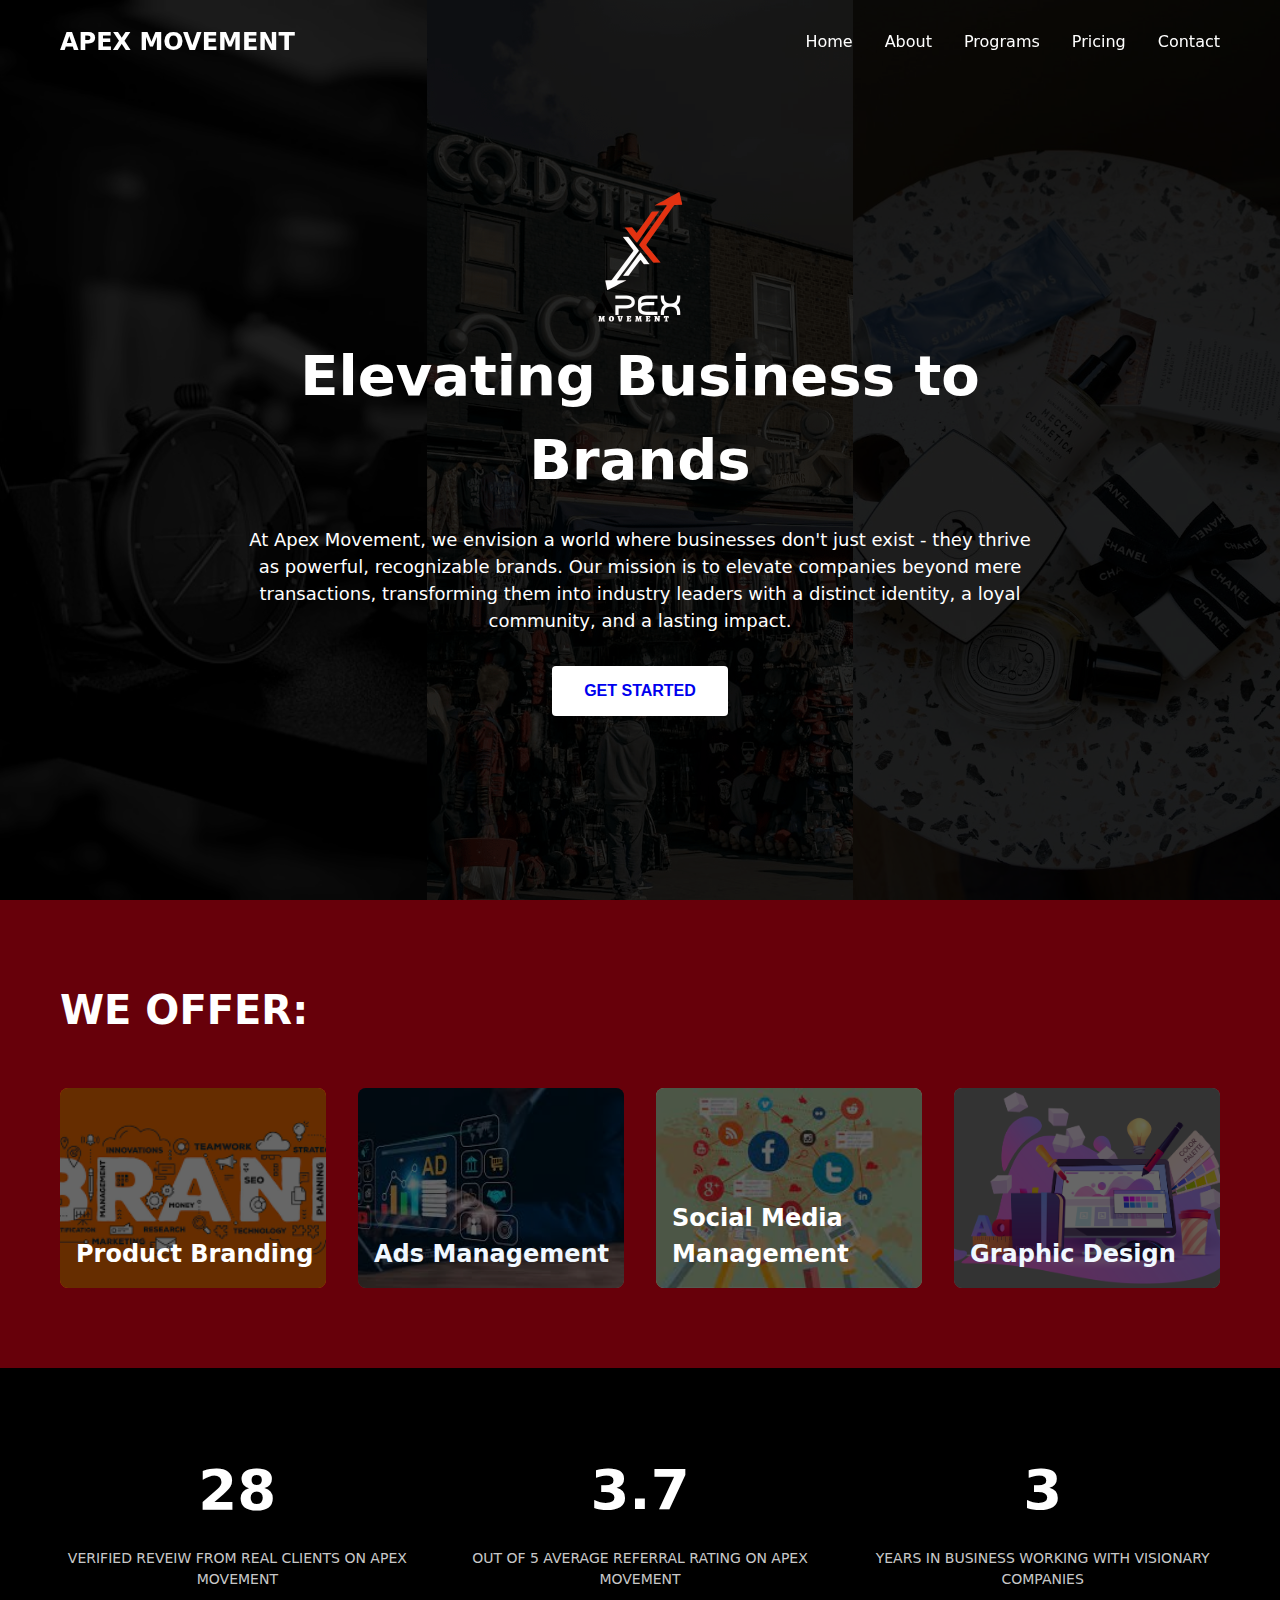
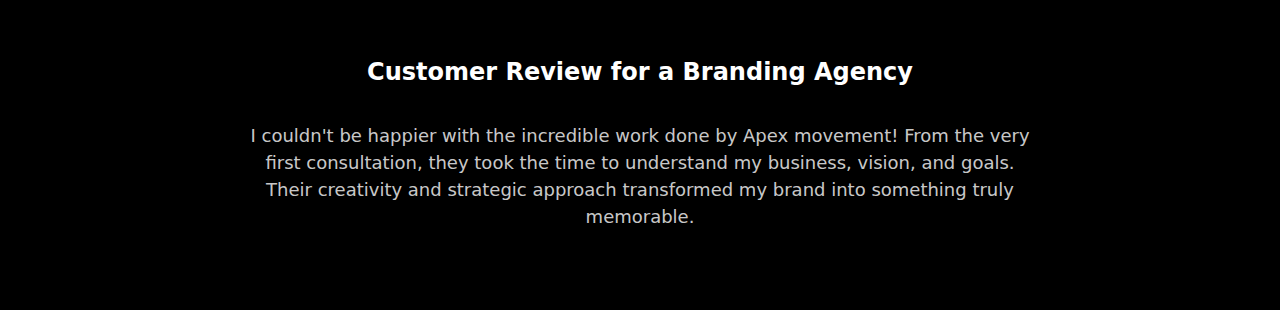
<file: index.html>
<!DOCTYPE html>
<html lang="en">
<head>
    <meta charset="UTF-8">
    <meta name="viewport" content="width=device-width, initial-scale=1.0">
    <title>Apex Movement - Branding Agency</title>
    <link rel="stylesheet" href="style.css">
    <link rel="icon" href="imgs\logo.png" type="image/icon type">
</head>
<body>
    <header class="nav-header">
        <nav class="container">
            <div class="logo">APEX MOVEMENT</div>
            <ul class="nav-links">
                <li><a href="#home">Home</a></li>
                <li><a href="#about">About</a></li>
                <li><a href="#programs">Programs</a></li>
                <li><a href="#pricing">Pricing</a></li>
                <li><a href="#contact">Contact</a></li>
            </ul>
        </nav>
    </header>

    <section class="hero">
        <div class="hero-grid">
            <div class="hero-image clock-image"></div>
            <div class="hero-image store-image"></div>
            <div class="hero-image lifestyle-image"></div>
        </div>
        <div class="hero-content">
            <img src="imgs\7110b265-3ef0-4b28-806f-1147794658ce_removalai_preview.png" alt="LOGO" width="150px" height="150px">
            <h1>Elevating Business to Brands</h1>
            <p>At Apex Movement, we envision a world where businesses don't just exist - they thrive as powerful, recognizable brands. Our mission is to elevate companies beyond mere transactions, transforming them into industry leaders with a distinct identity, a loyal community, and a lasting impact.</p>
            <button class="cta-button"><a href="info.html" style="text-decoration: none;">GET STARTED</a></button>
        </div>
    </section>

    <section class="services">
        <div class="container">
            <h2>WE OFFER:</h2>
            <div class="services-grid">
                <div class="service-cardP">
                    <h3>Product Branding</h3>
                </div>
                <div class="service-cardA">
                    <h3 style="color: aliceblue;">Ads Management</h3>
                </div>
                <div class="service-cardS">
                    <h3 >Social Media Management</h3>
                </div>
                <div class="service-cardG" style="background-color: gray;">
                    <h3 style="color: aliceblue;">Graphic Design</h3>
                </div>
            </div>
        </div>
    </section>

    <section class="stats">
        <div class="container">
            <div class="stats-grid">
                <div class="stat-card">
                    <div class="stat-number">28</div>
                    <div class="stat-label">VERIFIED REVEIW FROM REAL CLIENTS ON APEX MOVEMENT</div>
                </div>
                <div class="stat-card">
                    <div class="stat-number">3.7</div>
                    <div class="stat-label">Out Of 5 AVERAGE REFERRAL RATING ON APEX MOVEMENT</div>
                </div>
                <div class="stat-card">
                    <div class="stat-number">3</div>
                    <div class="stat-label">Years In Business WORKING WITH VISIONARY COMPANIES</div>
                </div>
            </div>

            <div class="testimonial">
                <h2>Customer Review for a Branding Agency</h2>
                <p>I couldn't be happier with the incredible work done by Apex movement! From the very first consultation, they took the time to understand my business, vision, and goals. Their creativity and strategic approach transformed my brand into something truly memorable.</p>
            </div>
        </div>
    </section>
</body>
</html>
</file>
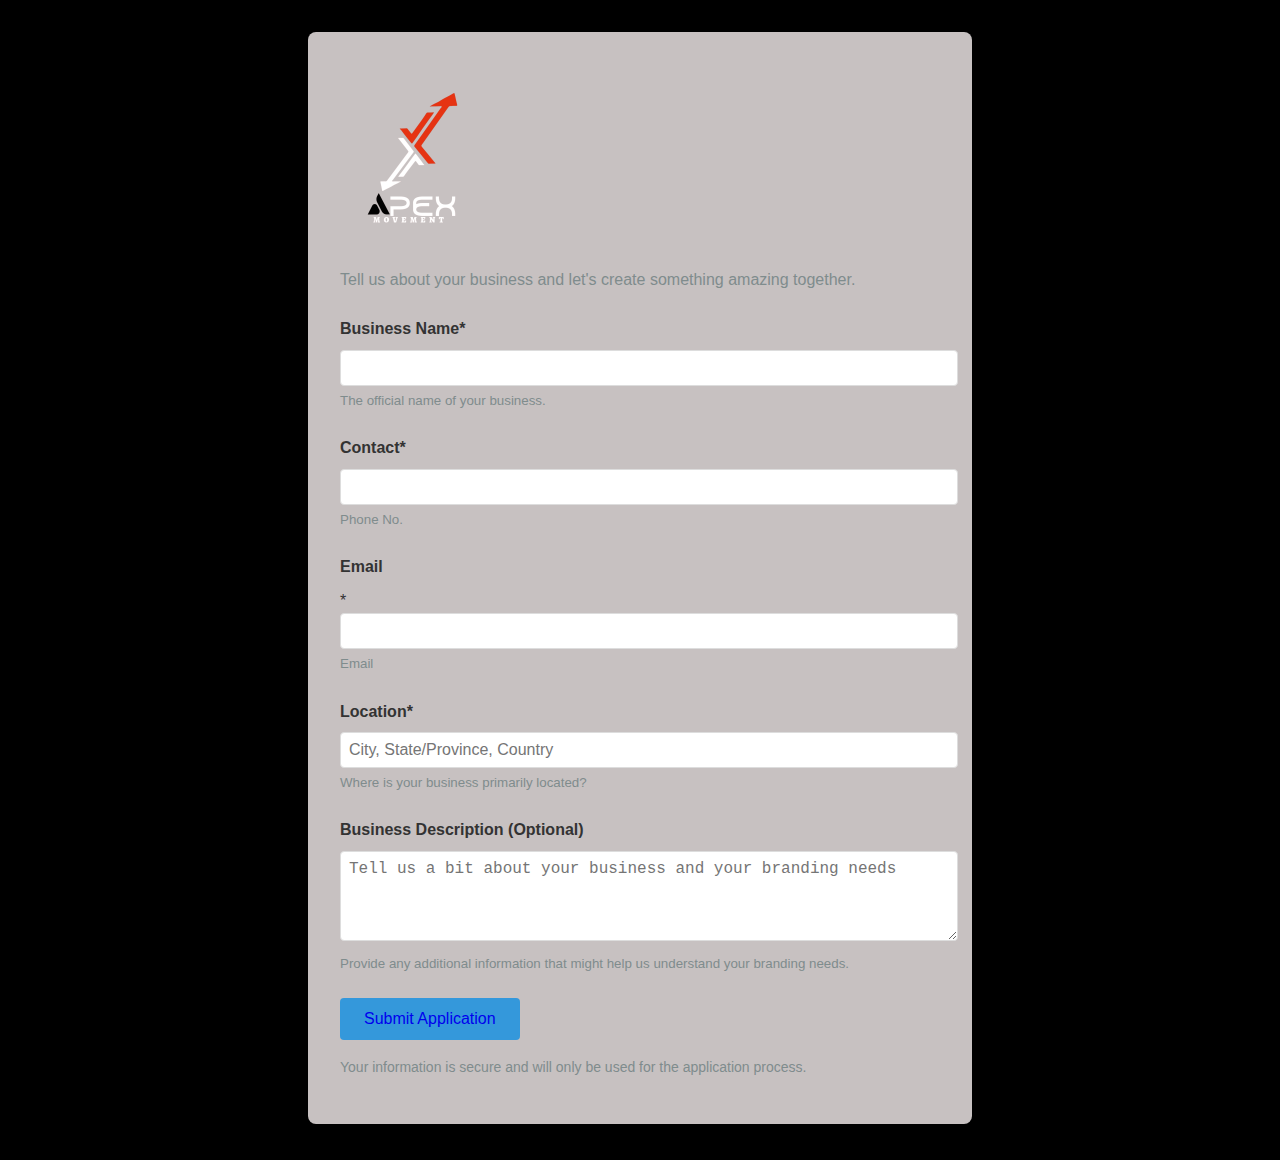
<file: info.html>
<!DOCTYPE html>
<html lang="en">
<head>
    <meta charset="UTF-8">
    <meta name="viewport" content="width=device-width, initial-scale=1.0">
    <link rel="icon" href="imgs\logo.png" type="image/icon type">
    <title>Apex Movement</title>
    <link rel="stylesheet" href="styles.css">
</head>
<body>
    <div class="container">
        <form id="application-form" action="#" method="POST">
            <h1><img src="imgs\7110b265-3ef0-4b28-806f-1147794658ce_removalai_preview.png" alt="LOGO" width="150px" height="150px"></h1>
            <p class="form-description">Tell us about your business and let's create something amazing together.</p>
            
            <div class="form-group">
                <label for="business-name">Business Name*</label>
                <input type="text" id="business-name" name="business-name" required>
                <small>The official name of your business.</small>
            </div>

            <div class="form-group">
                <label for="contact">Contact*</label>
                <input type="tel" id="contact" name="business-name" required>
                <small>Phone No.</small>
            </div>
            <div class="form-group">
                <label for="email">Email</label>*</label>
                <input type="email" id="email" name="email" required>
                <small>Email <address></address></small>
            </div>

            <div class="form-group">
                <label for="location">Location*</label>
                <input type="text" id="location" name="location" placeholder="City, State/Province, Country" required>
                <small>Where is your business primarily located?</small>
            </div>

            <div class="form-group">
                <label for="description">Business Description (Optional)</label>
                <textarea id="description" name="description" rows="4" placeholder="Tell us a bit about your business and your branding needs"></textarea>
                <small>Provide any additional information that might help us understand your branding needs.</small>
            </div>

            <button type="submit"><a href="index.html" style="text-decoration: none;">Submit Application</a></button>

            <p class="privacy-notice">Your information is secure and will only be used for the application process.</p>
        </form>
    </div>
</body>
</html>
</file>
<file: styles.css>
body {
  font-family: Arial, sans-serif;
  line-height: 1.6;
  color: #333;
  background-color: black;
  margin: 0;
  padding: 0;
}

.container {
  max-width: 600px;
  margin: 2rem auto;
  padding: 2rem;
  background-color:rgb(199, 193, 193) ;
  border-radius: 8px;
  box-shadow: 0 0 10px rgba(0, 0, 0, 0.1);
}

h1 {
  color: #2c3e50;
  margin-bottom: 0.5rem;
}

.form-description {
  color: #7f8c8d;
  margin-bottom: 1.5rem;
}

.form-group {
  margin-bottom: 1.5rem;
}

label {
  display: block;
  margin-bottom: 0.5rem;
  font-weight: bold;
}

input[type="text"],
textarea {
  width: 100%;
  padding: 0.5rem;
  border: 1px solid #ddd;
  border-radius: 4px;
  font-size: 1rem;
}

input[type="tel"],
textarea {
  width: 100%;
  padding: 0.5rem;
  border: 1px solid #ddd;
  border-radius: 4px;
  font-size: 1rem;
}

input[type="email"],
textarea {
  width: 100%;
  padding: 0.5rem;
  border: 1px solid #ddd;
  border-radius: 4px;
  font-size: 1rem;
}

textarea {
  resize: vertical;
}

small {
  display: block;
  margin-top: 0.25rem;
  color: #7f8c8d;
}

button {
  display: inline-block;
  background-color: #3498db;
  color: #fff;
  padding: 0.75rem 1.5rem;
  border: none;
  border-radius: 4px;
  font-size: 1rem;
  cursor: pointer;
  transition: background-color 0.3s ease;
}

button:hover {
  background-color: #2980b9;
}

.privacy-notice {
  margin-top: 1rem;
  font-size: 0.875rem;
  color: #7f8c8d;
}

/* Responsive design */
@media (max-width: 768px) {
  .container {
    margin: 1rem;
    padding: 1rem;
  }
}
</file>
<file: style.css>
/* Reset and base styles */
* {
    margin: 0;
    padding: 0;
    box-sizing: border-box;
}

body {
    font-family: system-ui, -apple-system, sans-serif;
    line-height: 1.5;
}

.container {
    max-width: 1200px;
    margin: 0 auto;
    padding: 0 20px;
}

/* Navigation */
.nav-header {
    position: fixed;
    top: 0;
    left: 0;
    right: 0;
    z-index: 1000;
    padding: 1.5rem 0;
}

.nav-header nav {
    display: flex;
    justify-content: space-between;
    align-items: center;
}

.logo {
    color: white;
    font-size: 1.5rem;
    font-weight: bold;
}

.nav-links {
    display: flex;
    gap: 2rem;
    list-style: none;
}

.nav-links a {
    color: white;
    text-decoration: none;
    transition: opacity 0.3s;
}

.nav-links a:hover {
    opacity: 0.8;
}

/* Hero Section */
.hero {
    height: 100vh;
    position: relative;
    overflow: hidden;
}

.hero-grid {
    display: grid;
    grid-template-columns: repeat(3, 1fr);
    height: 100%;
}

.hero-image {
    filter: brightness(100%);
    background-size: cover;
    background-position: center;
}

.clock-image {
    
    background-image: url('imgs/watch\ \(1\).jpg');
    filter: brightness(0.2);
}

.store-image {
    
    background-image: url("imgs/market.png");
    filter: brightness(0.3);

}

.lifestyle-image {
   
    background-image: url("imgs/tray.png");
    filter: brightness(0.2);

}

.hero-content {
    position: absolute;
    top: 0;
    left: 0;
    right: 0;
    bottom: 0;
    display: flex;
    flex-direction: column;
    justify-content: center;
    align-items: center;
    text-align: center;
    padding: 2rem;
    background-color: rgba(0, 0, 0, 0.4);
    color: white;
}

.hero-content h1 {
    font-size: 3.5rem;
    margin-bottom: 1.5rem;
    max-width: 800px;
}

.hero-content p {
    max-width: 800px;
    margin-bottom: 2rem;
    font-size: 1.125rem;
}

.cta-button {
    
    padding: 1rem 2rem;
    font-size: 1rem;
    font-weight: bold;
    background-color: white;
    color: black;
    border: none;
    border-radius: 4px;
    cursor: pointer;
    transition: background-color 0.3s;
}

.cta-button:hover {
    background-color: rgba(255, 255, 255, 0.9);
}

/* Services Section */
.services {
    background-color: #67000A;
    padding: 5rem 0;
}

.services h2 {
    color: white;
    font-size: 2.5rem;
    margin-bottom: 3rem;
}

.services-grid {
    display: grid;
    grid-template-columns: repeat(auto-fit, minmax(250px, 1fr));
    gap: 2rem;
}

.service-cardP {
    position: relative;
    aspect-ratio: 4/3;
    background-image: url("imgs/brandING.png");
    background-size: cover;
    background-position: center;
    border-radius: 8px;
    overflow: hidden;
}

.service-cardA {
    position: relative;
    aspect-ratio: 4/3;
    background-image: url("imgs/ADD.png");
    background-size: cover;
    background-position: center;
    border-radius: 8px;
    overflow: hidden;
}
.service-cardS {
    position: relative;
    aspect-ratio: 4/3;
    background-image: url("imgs/image.png");
    background-size: cover;
    background-position: center;
    border-radius: 8px;
    overflow: hidden;
}
.service-cardG {
    position: relative;
    aspect-ratio: 4/3;
    background-image: url("imgs/GRAPHICS.png");
    background-size: cover;
    background-position: center;
    border-radius: 8px;
    overflow: hidden;
}
.service-cardA::before {
    content: '';
    position: absolute;
    inset: 0;
    background-color: rgba(0, 0, 0, 0.6);
    transition: background-color 0.3s;
}
.service-cardG::before {
    content: '';
    position: absolute;
    inset: 0;
    background-color: rgba(0, 0, 0, 0.6);
    transition: background-color 0.3s;
}
.service-cardS::before {
    content: '';
    position: absolute;
    inset: 0;
    background-color: rgba(0, 0, 0, 0.6);
    transition: background-color 0.3s;
}
.service-cardP::before {
    content: '';
    position: absolute;
    inset: 0;
    background-color: rgba(0, 0, 0, 0.6);
    transition: background-color 0.3s;
}

.service-cardA:hover::before {
    background-color: rgba(0, 0, 0, 0.4);
}

.service-cardG:hover::before {
    background-color: rgba(0, 0, 0, 0.4);
}

.service-cardS:hover::before {
    background-color: rgba(0, 0, 0, 0.4);
}
.service-cardP:hover::before {
    background-color: rgba(0, 0, 0, 0.4);
}

.service-cardA h3 {
    position: absolute;
    bottom: 1rem;
    left: 1rem;
    color: white;
    font-size: 1.5rem;
}
.service-cardG h3 {
    position: absolute;
    bottom: 1rem;
    left: 1rem;
    color: white;
    font-size: 1.5rem;
}
.service-cardS h3 {
    position: absolute;
    bottom: 1rem;
    left: 1rem;
    color: white;
    font-size: 1.5rem;
}
.service-cardP h3 {
    position: absolute;
    bottom: 1rem;
    left: 1rem;
    color: white;
    font-size: 1.5rem;
}

/* Stats Section */
.stats {
    background-color:black;
    padding: 5rem 0;
    color: white;
}

.stats-grid {
    display: grid;
    grid-template-columns: repeat(auto-fit, minmax(250px, 1fr));
    gap: 3rem;
    margin-bottom: 4rem;
}

.stat-card {
    text-align: center;
}

.stat-number {
    font-size: 3.5rem;
    font-weight: bold;
    margin-bottom: 1rem;
}

.stat-label {
    color: rgba(255, 255, 255, 0.8);
    text-transform: uppercase;
    font-size: 0.875rem;
}

.testimonial {
    max-width: 800px;
    margin: 0 auto;
    text-align: center;
}

.testimonial h2 {
    font-size: 1.5rem;
    margin-bottom: 2rem;
}

.testimonial p {
    color: rgba(255, 255, 255, 0.8);
    font-size: 1.125rem;
}

/* Responsive Design */
@media (max-width: 768px) {
    .nav-links {
        display: none;
    }

    .hero-grid {
        grid-template-columns: 1fr;
    }

    .hero-content h1 {
        font-size: 2.5rem;
    }

    .stats-grid {
        gap: 2rem;
    }
}
</file>
